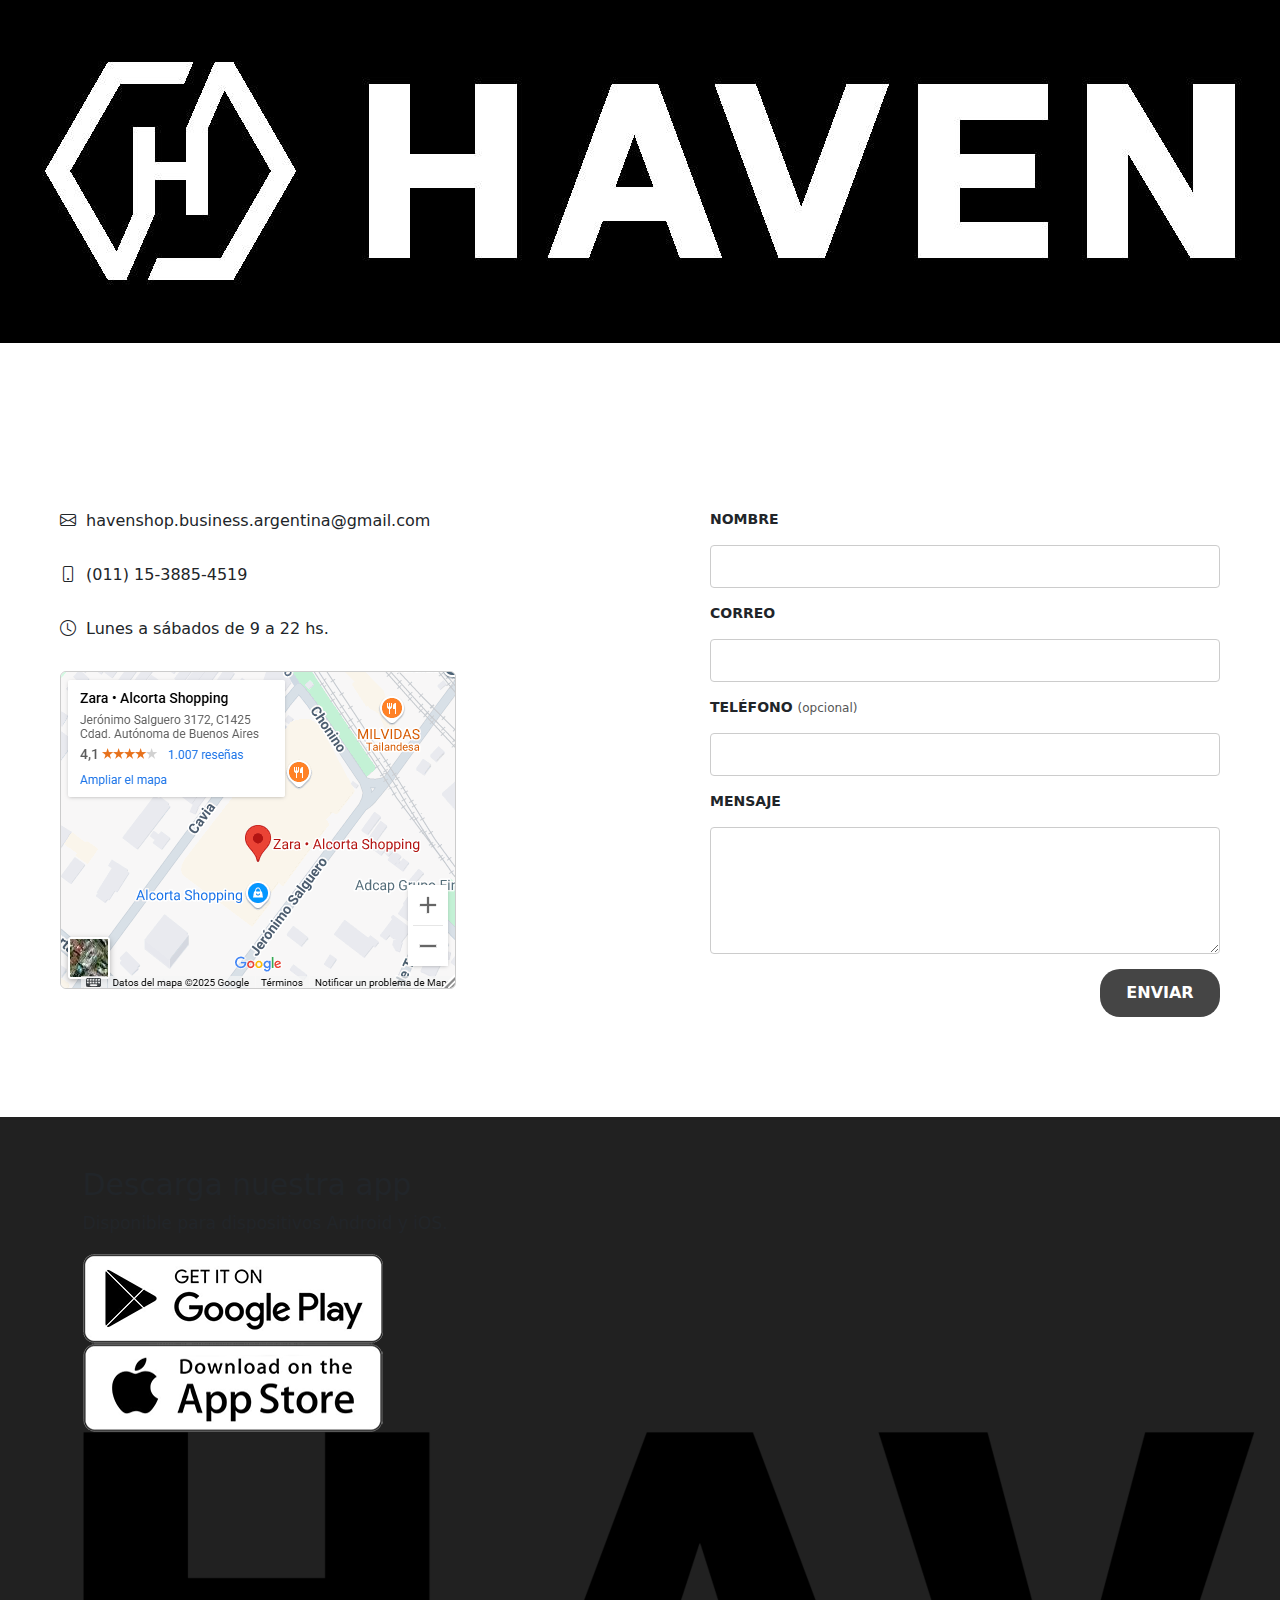
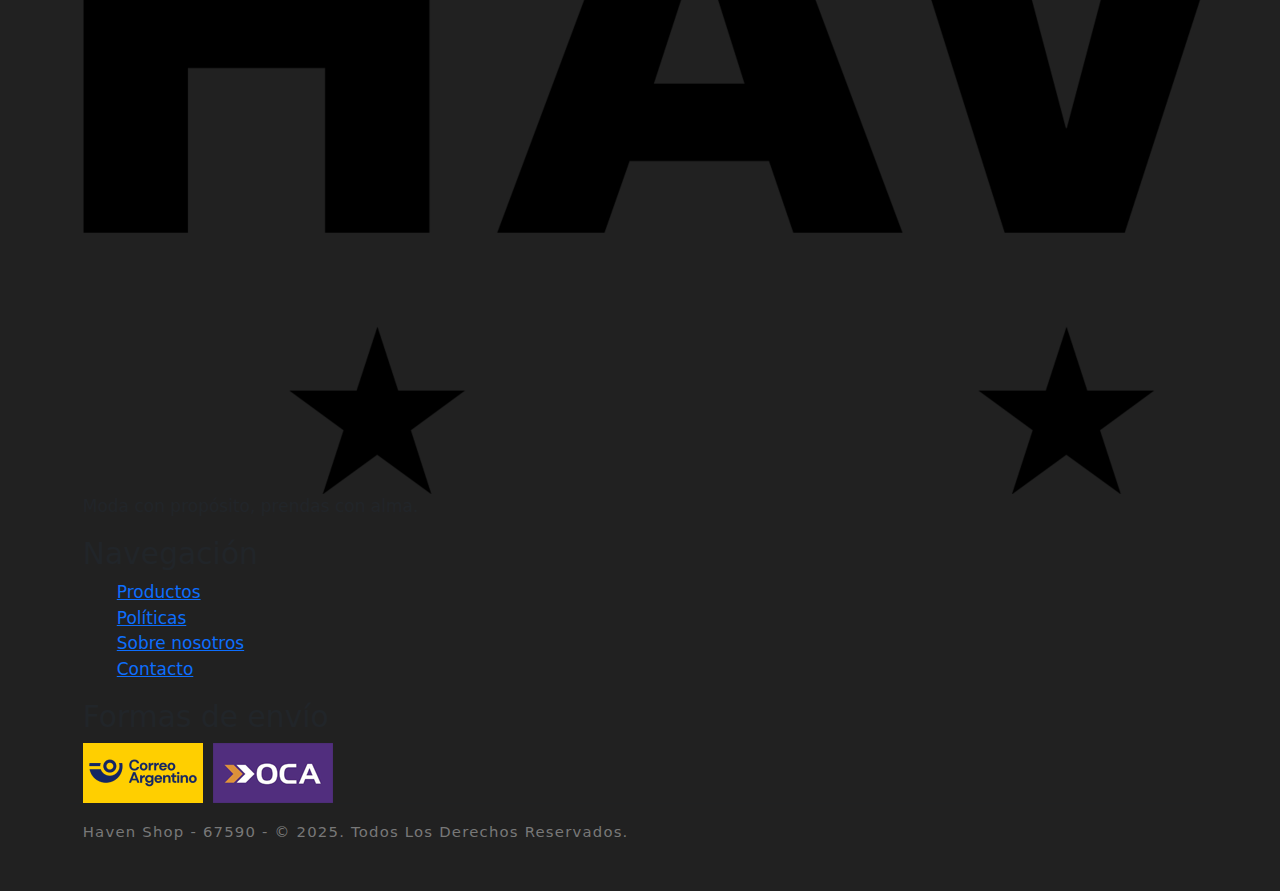
<file: pages/contacto.html>
<!DOCTYPE html>
<html lang="es">

<head>
    <meta charset="UTF-8" />
    <meta name="viewport" content="width=device-width, initial-scale=1.0" />
    <title>Contacto - Haven</title>
    <link rel="stylesheet" href="../css/style.css" />
    <link rel="preconnect" href="https://fonts.googleapis.com" />
    <link rel="icon" href="icons/favicon.png">
    <link rel="preconnect" href="https://fonts.googleapis.com">
    <link rel="preconnect" href="https://fonts.gstatic.com" crossorigin>
    <link href="https://fonts.googleapis.com/css2?family=Poppins:wght@300;400;500;600;700;800;900&display=swap"
        rel="stylesheet">
    <link href="https://cdn.jsdelivr.net/npm/bootstrap@5.3.3/dist/css/bootstrap.min.css" rel="stylesheet">
    <link href="https://cdn.jsdelivr.net/npm/bootstrap-icons@1.10.5/font/bootstrap-icons.css" rel="stylesheet">
</head>

<body>
    <header class="header">
        <div class="logo">
            <a class="logolink" href="../index.html"> <img src="../images/havenlogo1.png" alt="Haven Logo"></a>
        </div>
        <nav class="navbar navbar-expand-lg navbar-dark">
            <div class="container-fluid">
                <button class="navbar-toggler" type="button" data-bs-toggle="collapse" data-bs-target="#navbarNav"
                    aria-controls="navbarNav" aria-expanded="false" aria-label="Toggle navigation">
                    <span class="navbar-toggler-icon"></span>
                </button>
                <div class="collapse navbar-collapse" id="navbarNav">
                    <ul class="navbar-nav ms-auto">
                        <li class="nav-item">
                            <a class="nav-link fs-5" href="../pages/productos.html">PRODUCTOS</a>
                        </li>
                        <li class="nav-item">
                            <a class="nav-link fs-5" href="../pages/politica.html">POLÍTICAS</a>
                        </li>
                        <li class="nav-item">
                            <a class="nav-link fs-5" href="../pages/sobrenosotros.html">NOSOTROS</a>
                        </li>
                        <li class="nav-item">
                            <a class="nav-link fs-5" href="../pages/contacto.html">CONTACTO</a>
                        </li>
                    </ul>
                </div>
            </div>
        </nav>
    </header>

    <main class="contact-section">
        <div class="contact-container">
            <div class="contact-left">
                <div class="contact-info">
                    <i class="bi bi-envelope"></i>
                    <span>havenshop.business.argentina@gmail.com</span>
                </div>
                <div class="contact-info">
                    <i class="bi bi-phone"></i>
                    <span>(011) 15-3885-4519</span>
                </div>
                <div class="contact-info">
                    <i class="bi bi-clock"></i>
                    <span>Lunes a sábados de 9 a 22 hs.</span>
                </div>
                <div class="contact-map">
                    <img src="../images/googlemaps.png" alt="Google Maps" />
                </div>
            </div>
            <div class="contact-right">
                <form action="https://formspree.io/f/mvgayrrv" method="POST">
                    <label for="nombre">NOMBRE</label>
                    <input type="text" id="nombre" name="nombre" required />

                    <label for="correo">CORREO</label>
                    <input type="email" id="correo" name="correo" required />

                    <label for="telefono">TELÉFONO <span class="optional">(opcional)</span></label>
                    <input type="tel" id="telefono" name="telefono" />

                    <label for="mensaje">MENSAJE</label>
                    <textarea id="mensaje" name="mensaje" rows="5" required></textarea>

                    <button type="submit" class="btn-enviar">ENVIAR</button>
                </form>
            </div>
        </div>
    </main>

    <footer class="footer">
        <div class="container">
            <div class="row">

                <div class="footer-col-1">
                    <h3>Descarga nuestra app</h3>
                    <p>Disponible para dispositivos Android y iOS.</p>
                    <div class="app-logos">
                        <a href="#"><img src="../images/play-store.png" alt="Google Play"></a>
                        <a href="#"><img src="../images/app-store.png" alt="App Store"></a>
                    </div>
                </div>

                <div class="footer-col-2">
                    <img src="../images/havenlogo2.png" alt="Haven Logo">
                    <p>Moda con propósito, prendas con alma.</p>
                </div>

                <div class="footer-col-3">
                    <h3>Navegación</h3>
                    <ul>
                        <li><a href="/pages/productos.html">Productos</a></li>
                        <li><a href="/pages/politica.html">Políticas</a></li>
                        <li><a href="/pages/sobrenosotros.html">Sobre nosotros</a></li>
                        <li><a href="/pages/contacto.html">Contacto</a></li>
                    </ul>
                </div>

                <div class="footer-col-4">
                    <h3>Formas de envío</h3>
                    <div class="shipping-methods">
                        <img src="../icons/correoarg.png" alt="Correo Argentino">
                        <img src="../icons/oca.png" alt="OCA">
                    </div>

                </div>
                <hr>
                <p class="copyright">Haven Shop - 67590 - © 2025. Todos los derechos reservados.</p>
            </div>
        </div>


        <script src="https://cdn.jsdelivr.net/npm/bootstrap@5.3.3/dist/js/bootstrap.bundle.min.js"></script>
</body>

</html>
</file>
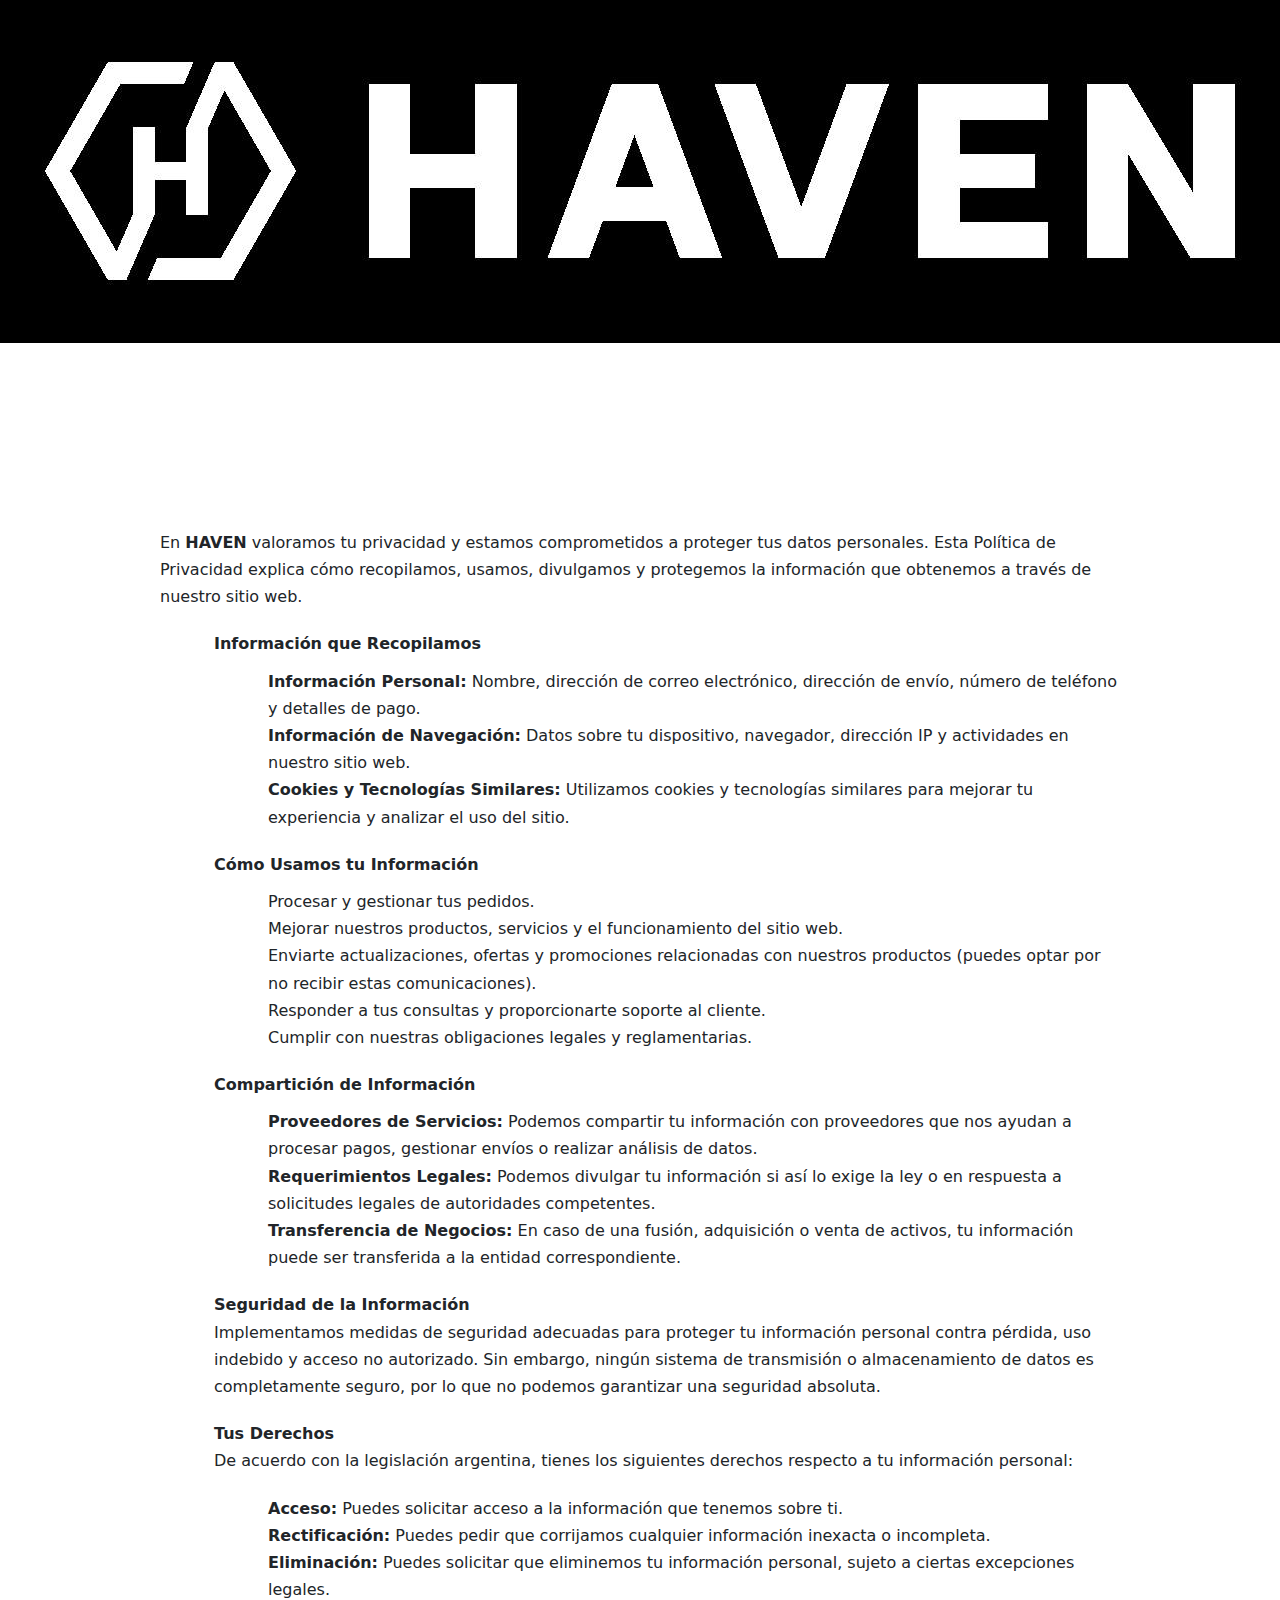
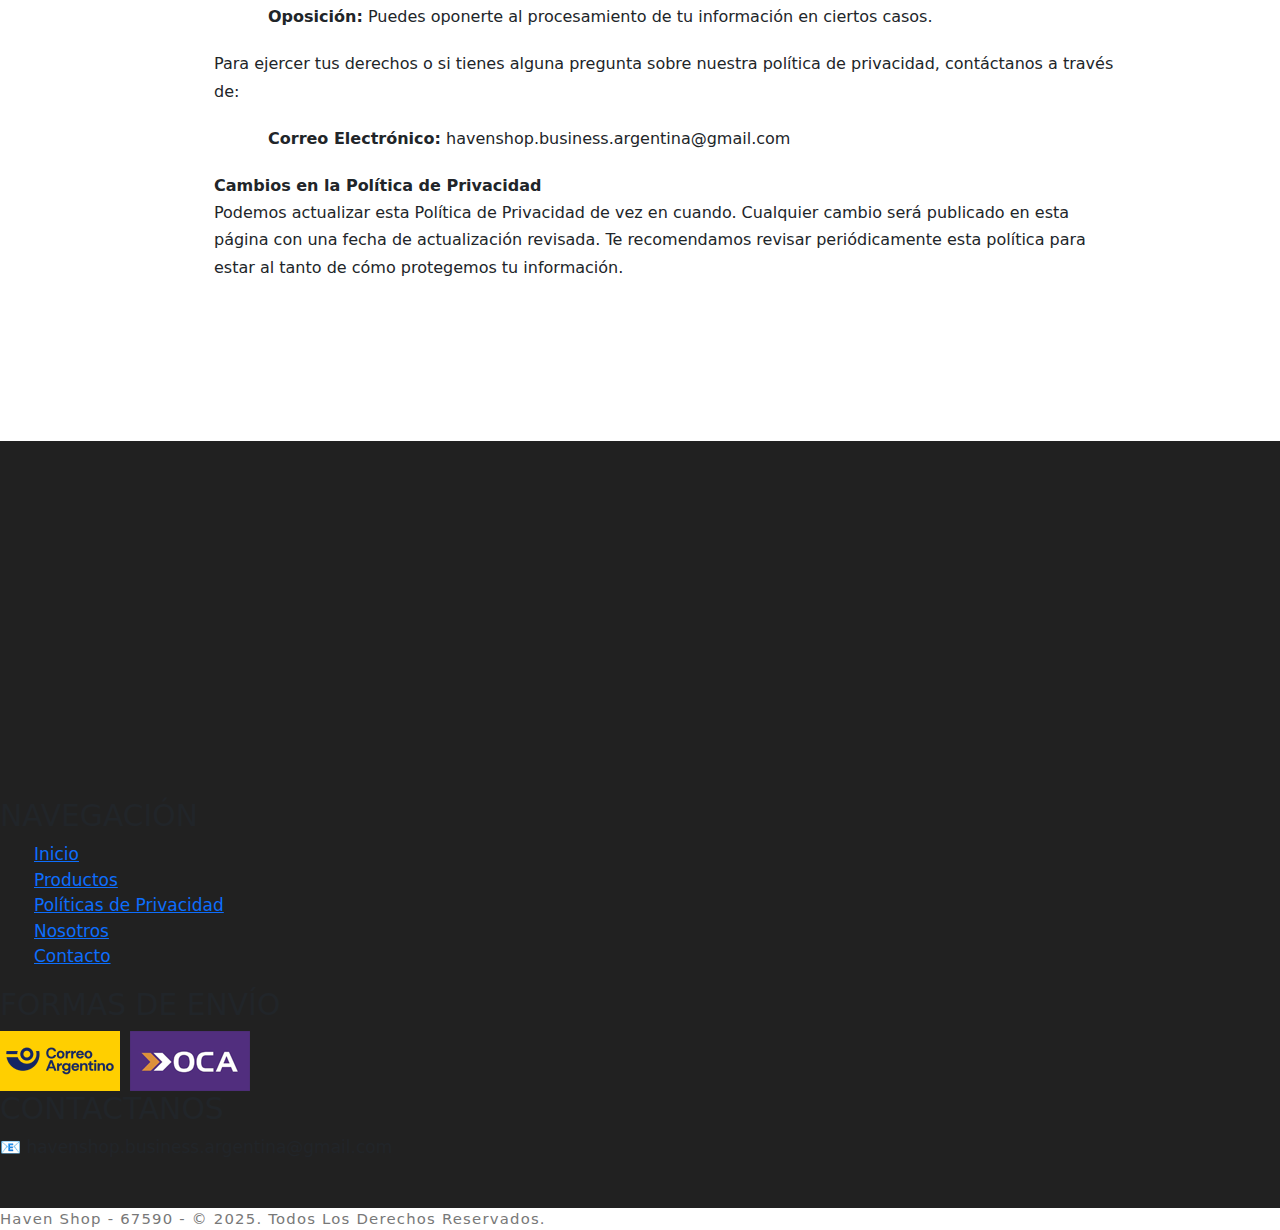
<file: pages/politica.html>
<!DOCTYPE html>
<html lang="es">

<head>
    <meta charset="UTF-8">
    <meta name="viewport" content="width=device-width, initial-scale=1.0" />
    <title>Política de Privacidad - Haven</title>
    <link rel="stylesheet" href="../css/style.css" />
    <link rel="preconnect" href="https://fonts.googleapis.com">
    <link rel="icon" href="../icons/favicon.png">
    <link href="https://fonts.googleapis.com/css2?family=Inter:wght@400;700&display=swap" rel="stylesheet">
    <link href="https://cdn.jsdelivr.net/npm/bootstrap@5.3.3/dist/css/bootstrap.min.css" rel="stylesheet">
</head>

<body>
    <header class="header">
        <div class="logo">
            <a class="logolink" href="../index.html"> <img src="../images/havenlogo1.png" alt="Haven Logo"></a>
        </div>
        <nav class="navbar navbar-expand-lg navbar-dark">
            <div class="container-fluid">
                <button class="navbar-toggler" type="button" data-bs-toggle="collapse" data-bs-target="#navbarNav"
                    aria-controls="navbarNav" aria-expanded="false" aria-label="Toggle navigation">
                    <span class="navbar-toggler-icon"></span>
                </button>
                <div class="collapse navbar-collapse" id="navbarNav">
                    <ul class="navbar-nav ms-auto">
                        <li class="nav-item">
                            <a class="nav-link fs-5" href="../pages/productos.html">PRODUCTOS</a>
                        </li>
                        <li class="nav-item">
                            <a class="nav-link fs-5" href="../pages/politica.html">POLÍTICAS</a>
                        </li>
                        <li class="nav-item">
                            <a class="nav-link fs-5" href="../pages/sobrenosotros.html">NOSOTROS</a>
                        </li>
                        <li class="nav-item">
                            <a class="nav-link fs-5" href="../pages/contacto.html">CONTACTO</a>
                        </li>
                    </ul>
                </div>
            </div>
        </nav>
    </header>

    <main class="privacy-section">
        <p>
            En <strong>HAVEN</strong> valoramos tu privacidad y estamos comprometidos a proteger tus datos personales.
            Esta Política de Privacidad explica cómo recopilamos, usamos, divulgamos y protegemos la información que
            obtenemos a través de nuestro sitio web.
        </p>

        <ol>
            <li><strong>Información que Recopilamos</strong>
                <ul>
                    <li><strong>Información Personal:</strong> Nombre, dirección de correo electrónico, dirección de
                        envío, número de teléfono y detalles de pago.</li>
                    <li><strong>Información de Navegación:</strong> Datos sobre tu dispositivo, navegador, dirección IP
                        y actividades en nuestro sitio web.</li>
                    <li><strong>Cookies y Tecnologías Similares:</strong> Utilizamos cookies y tecnologías similares
                        para mejorar tu experiencia y analizar el uso del sitio.</li>
                </ul>
            </li>

            <li><strong>Cómo Usamos tu Información</strong>
                <ul>
                    <li>Procesar y gestionar tus pedidos.</li>
                    <li>Mejorar nuestros productos, servicios y el funcionamiento del sitio web.</li>
                    <li>Enviarte actualizaciones, ofertas y promociones relacionadas con nuestros productos (puedes
                        optar por no recibir estas comunicaciones).</li>
                    <li>Responder a tus consultas y proporcionarte soporte al cliente.</li>
                    <li>Cumplir con nuestras obligaciones legales y reglamentarias.</li>
                </ul>
            </li>

            <li><strong>Compartición de Información</strong>
                <ul>
                    <li><strong>Proveedores de Servicios:</strong> Podemos compartir tu información con proveedores que
                        nos ayudan a procesar pagos, gestionar envíos o realizar análisis de datos.</li>
                    <li><strong>Requerimientos Legales:</strong> Podemos divulgar tu información si así lo exige la ley
                        o en respuesta a solicitudes legales de autoridades competentes.</li>
                    <li><strong>Transferencia de Negocios:</strong> En caso de una fusión, adquisición o venta de
                        activos, tu información puede ser transferida a la entidad correspondiente.</li>
                </ul>
            </li>

            <li><strong>Seguridad de la Información</strong>
                <p>Implementamos medidas de seguridad adecuadas para proteger tu información personal contra pérdida,
                    uso indebido y acceso no autorizado. Sin embargo, ningún sistema de transmisión o almacenamiento de
                    datos es completamente seguro, por lo que no podemos garantizar una seguridad absoluta.</p>
            </li>

            <li><strong>Tus Derechos</strong>
                <p>De acuerdo con la legislación argentina, tienes los siguientes derechos respecto a tu información
                    personal:</p>
                <ul>
                    <li><strong>Acceso:</strong> Puedes solicitar acceso a la información que tenemos sobre ti.</li>
                    <li><strong>Rectificación:</strong> Puedes pedir que corrijamos cualquier información inexacta o
                        incompleta.</li>
                    <li><strong>Eliminación:</strong> Puedes solicitar que eliminemos tu información personal, sujeto a
                        ciertas excepciones legales.</li>
                    <li><strong>Oposición:</strong> Puedes oponerte al procesamiento de tu información en ciertos casos.
                    </li>
                </ul>
                <p>Para ejercer tus derechos o si tienes alguna pregunta sobre nuestra política de privacidad,
                    contáctanos a través de:</p>
                <ul>
                    <li><strong>Correo Electrónico:</strong> havenshop.business.argentina@gmail.com</li>
                </ul>
            </li>

            <li><strong>Cambios en la Política de Privacidad</strong>
                <p>Podemos actualizar esta Política de Privacidad de vez en cuando. Cualquier cambio será publicado en
                    esta página con una fecha de actualización revisada. Te recomendamos revisar periódicamente esta
                    política para estar al tanto de cómo protegemos tu información.</p>
            </li>
        </ol>
    </main>

    <footer class="footer">
        <div class="map-container">
            <iframe
                src="https://www.google.com/maps/embed?pb=!1m18!1m12!1m3!1d3282.5469563558225!2d-58.40609402426854!3d-34.57459515683162!2m3!1f0!2f0!3f0!3m2!1i1024!2i768!4f13.1!3m3!1m2!1s0x95bcb5888cbeb4d3%3A0x39b6c63a8b67648f!2sZara%20-%20Alcorta%20Shopping!5e0!3m2!1ses!2sar!4v1682383782022!5m2!1ses!2sar"
                width="100%" height="300" style="border:0;" allowfullscreen="" loading="lazy"
                referrerpolicy="no-referrer-when-downgrade">
            </iframe>
        </div>
        <div class="footer-section">
            <h3>NAVEGACIÓN</h3>
            <ul>
                <li><a href="../index.html">Inicio</a></li>
                <li><a href="/pages/productos.html">Productos</a></li>
                <li><a href="/pages/politica.html">Políticas de Privacidad</a></li>
                <li><a href="/pages/sobrenosotros.html">Nosotros</a></li>
                <li><a href="/pages/contacto.html">Contacto</a></li>
            </ul>
        </div>
        <div class="footer-section">
            <h3>FORMAS DE ENVÍO</h3>
            <div class="shipping-methods">
                <img src="../icons/correoarg.png" alt="Correo Argentino">
                <img src="../icons/oca.png" alt="OCA">
            </div>
        </div>

        <div class="footer-section">
            <h3>CONTACTANOS</h3>
            <p>📧 havenshop.business.argentina@gmail.com</p>
        </div>
        </div>
    </footer>

    <div class="copyright">
        Haven Shop - 67590 - © 2025. Todos los derechos reservados.
    </div>
    <script src="https://cdn.jsdelivr.net/npm/bootstrap@5.3.3/dist/js/bootstrap.bundle.min.js"></script>

</body>

</html>
</file>
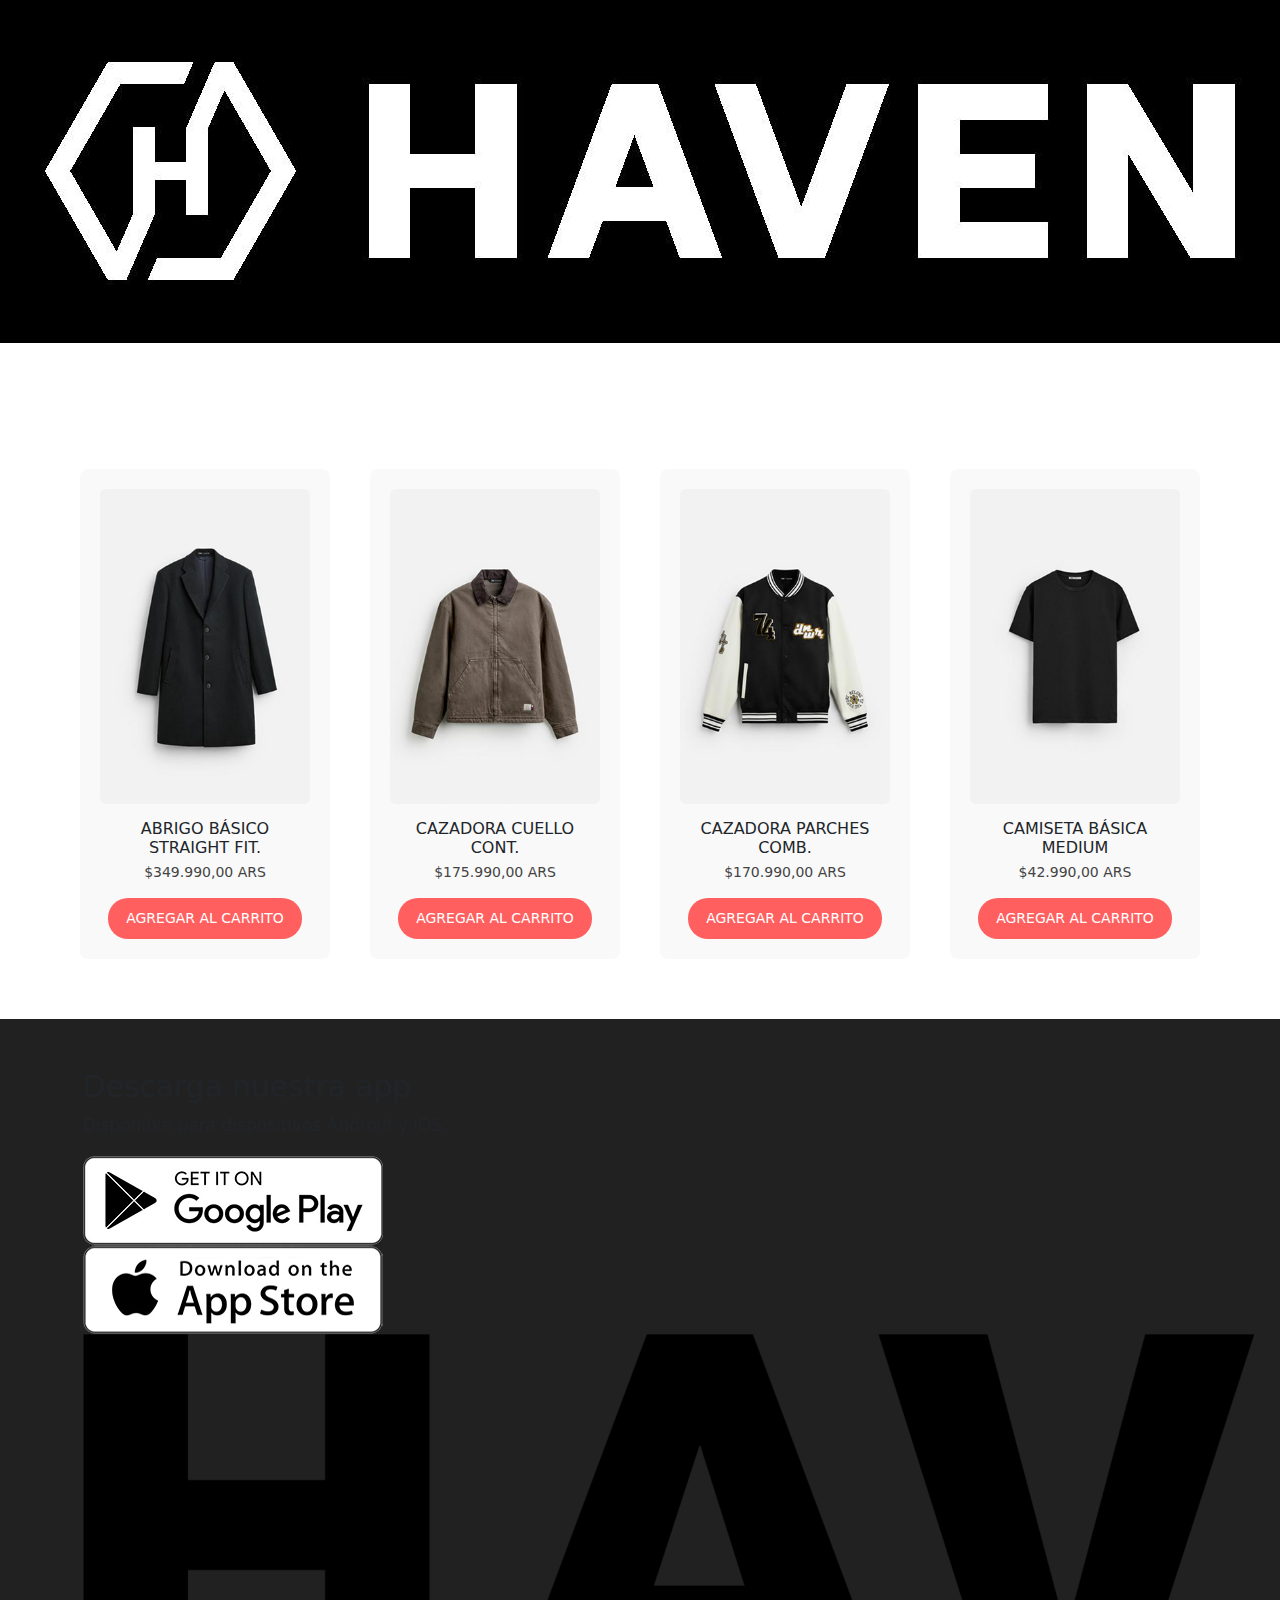
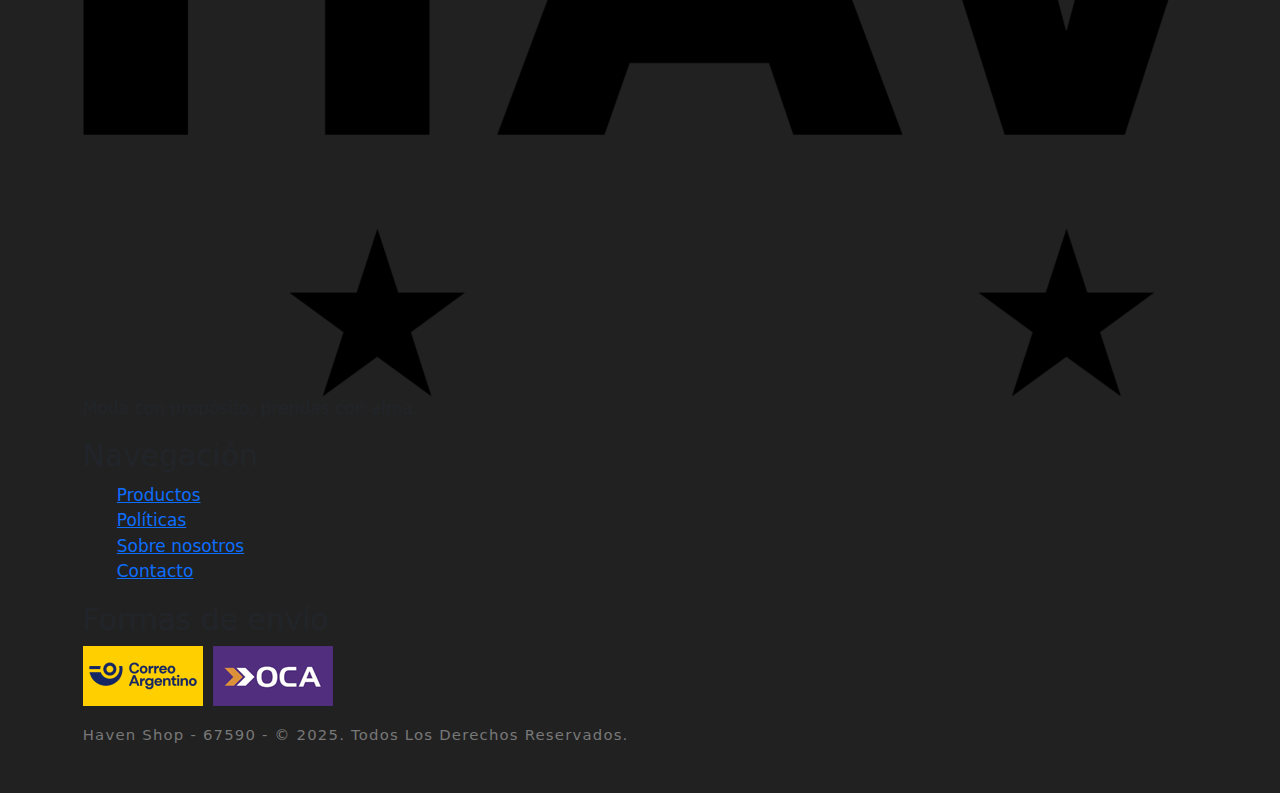
<file: pages/productos.html>
<!DOCTYPE html>
<html lang="es">

<head>
    <meta charset="UTF-8" />
    <meta name="viewport" content="width=device-width, initial-scale=1.0" />
    <title>Productos - Haven Shop</title>
    <link rel="stylesheet" href="../css/style.css" />
    <link rel="preconnect" href="https://fonts.googleapis.com">
    <link rel="icon" href="../icons/favicon.png">
    <link href="https://fonts.googleapis.com/css2?family=Inter:wght@400;700&display=swap" rel="stylesheet">
    <link href="https://cdn.jsdelivr.net/npm/bootstrap@5.3.3/dist/css/bootstrap.min.css" rel="stylesheet">
</head>

<body>
    <header class="header">
        <div class="logo">
            <a class="logolink" href="../index.html"> <img src="../images/havenlogo1.png" alt="Haven Logo"></a>
        </div>
        <nav class="navbar navbar-expand-lg navbar-dark">
            <div class="container-fluid">
                <button class="navbar-toggler" type="button" data-bs-toggle="collapse" data-bs-target="#navbarNav"
                    aria-controls="navbarNav" aria-expanded="false" aria-label="Toggle navigation">
                    <span class="navbar-toggler-icon"></span>
                </button>
                <div class="collapse navbar-collapse" id="navbarNav">
                    <ul class="navbar-nav ms-auto">
                        <li class="nav-item">
                            <a class="nav-link fs-5" href="../pages/productos.html">PRODUCTOS</a>
                        </li>
                        <li class="nav-item">
                            <a class="nav-link fs-5" href="../pages/politica.html">POLÍTICAS</a>
                        </li>
                        <li class="nav-item">
                            <a class="nav-link fs-5" href="../pages/sobrenosotros.html">NOSOTROS</a>
                        </li>
                        <li class="nav-item">
                            <a class="nav-link fs-5" href="../pages/contacto.html">CONTACTO</a>
                        </li>
                    </ul>
                </div>
            </div>
        </nav>
    </header>

    <main>
        <section class="product-gallery">
            <div class="product-card">
                <img src="../images/item1.png" alt="Abrigo Básico">
                <h3>ABRIGO BÁSICO STRAIGHT FIT.</h3>
                <p>$349.990,00 ARS</p>
                <button>AGREGAR AL CARRITO</button>
            </div>
            <div class="product-card">
                <img src="../images/item2.png" alt="Cazadora Cuello Cont.">
                <h3>CAZADORA CUELLO CONT.</h3>
                <p>$175.990,00 ARS</p>
                <button>AGREGAR AL CARRITO</button>
            </div>
            <div class="product-card">
                <img src="../images/item3.png" alt="Cazadora Parches Comb.">
                <h3>CAZADORA PARCHES COMB.</h3>
                <p>$170.990,00 ARS</p>
                <button>AGREGAR AL CARRITO</button>
            </div>
            <div class="product-card">
                <img src="../images/item4.png" alt="Camiseta Básica Medium">
                <h3>CAMISETA BÁSICA MEDIUM</h3>
                <p>$42.990,00 ARS</p>
                <button>AGREGAR AL CARRITO</button>
            </div>
        </section>
    </main>

    <footer class="footer">
        <div class="container">
            <div class="row">

                <div class="footer-col-1">
                    <h3>Descarga nuestra app</h3>
                    <p>Disponible para dispositivos Android y iOS.</p>
                    <div class="app-logos">
                        <a href="#"><img src="../images/play-store.png" alt="Google Play"></a>
                        <a href="#"><img src="../images/app-store.png" alt="App Store"></a>
                    </div>
                </div>

                <div class="footer-col-2">
                    <img src="../images/havenlogo2.png" alt="Haven Logo">
                    <p>Moda con propósito, prendas con alma.</p>
                </div>

                <div class="footer-col-3">
                    <h3>Navegación</h3>
                    <ul>
                        <li><a href="/pages/productos.html">Productos</a></li>
                        <li><a href="/pages/politica.html">Políticas</a></li>
                        <li><a href="/pages/sobrenosotros.html">Sobre nosotros</a></li>
                        <li><a href="/pages/contacto.html">Contacto</a></li>
                    </ul>
                </div>

                <div class="footer-col-4">
                    <h3>Formas de envío</h3>
                    <div class="shipping-methods">
                        <img src="../icons/correoarg.png" alt="Correo Argentino">
                        <img src="../icons/oca.png" alt="OCA">
                    </div>

                </div>
                <hr>
                <p class="copyright">Haven Shop - 67590 - © 2025. Todos los derechos reservados.</p>
            </div>
        </div>


        <script src="https://cdn.jsdelivr.net/npm/bootstrap@5.3.3/dist/js/bootstrap.bundle.min.js"></script>
</body>

</html>
</file>
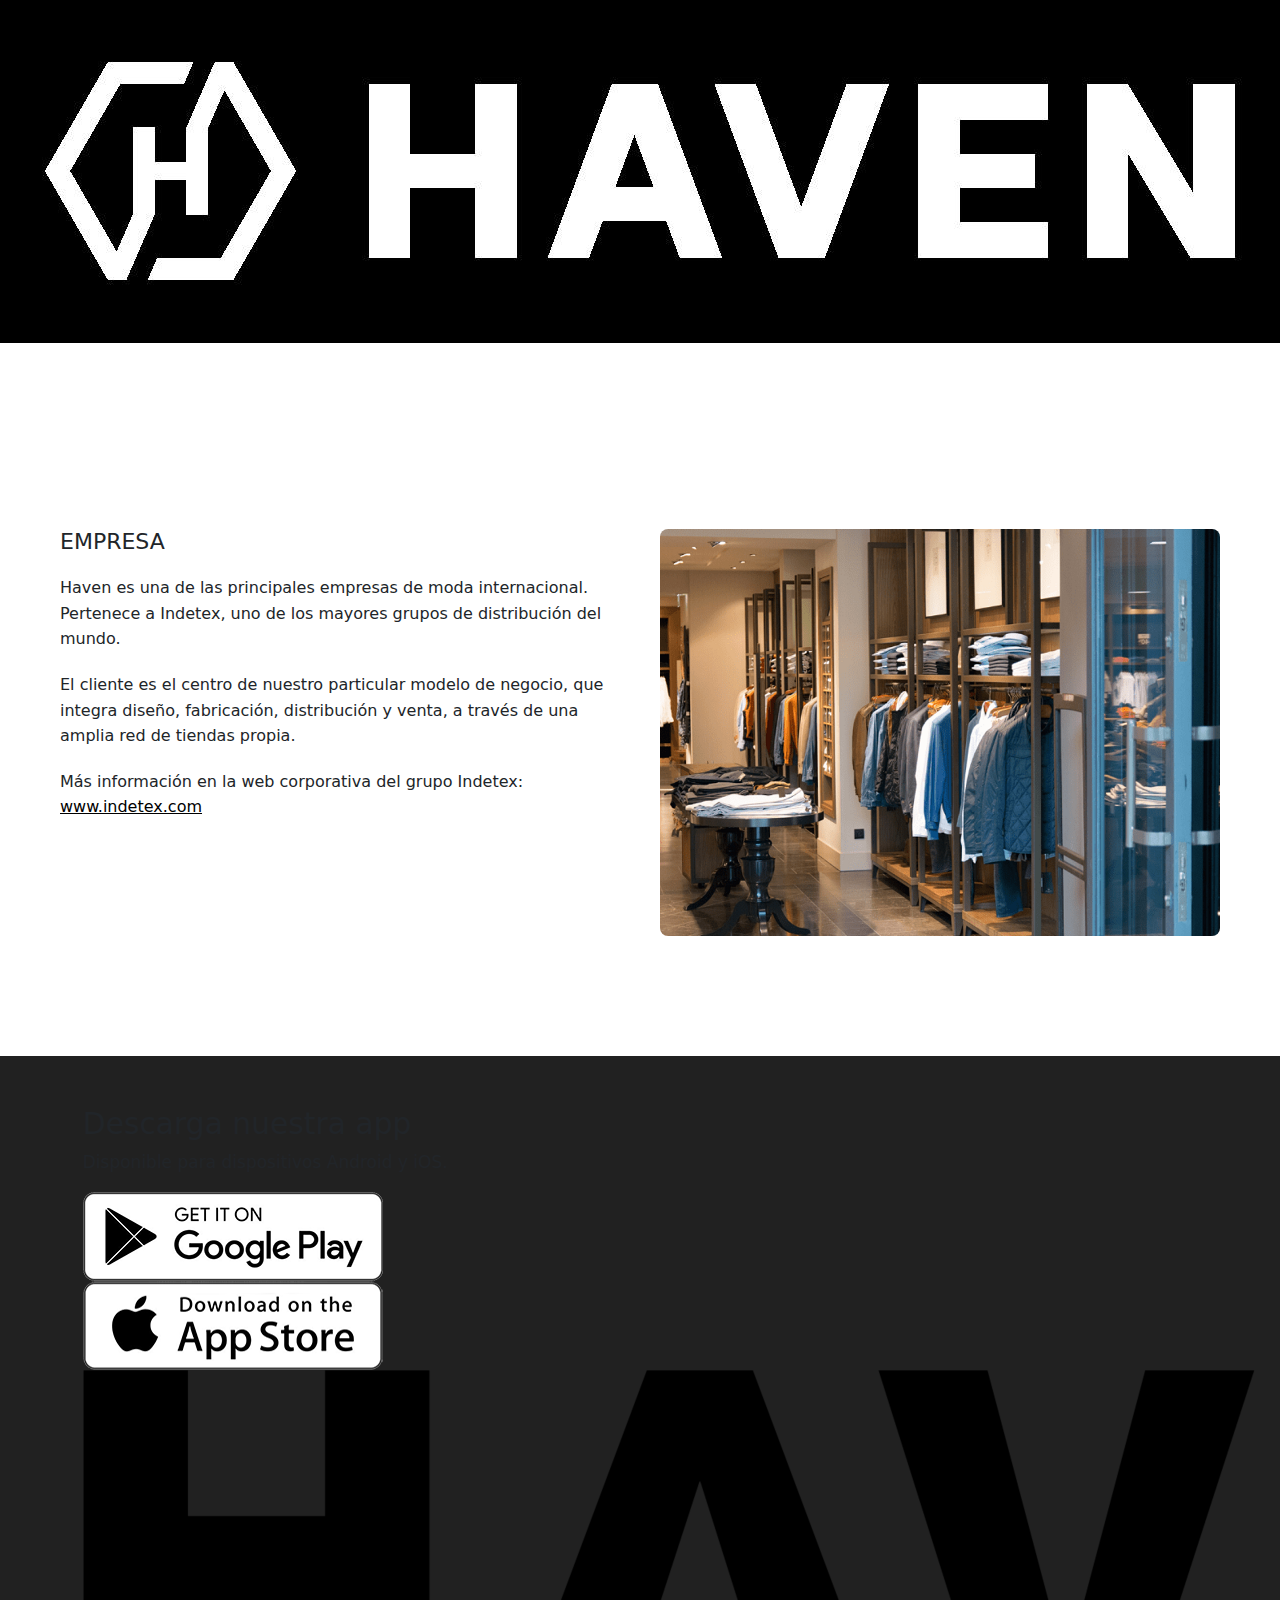
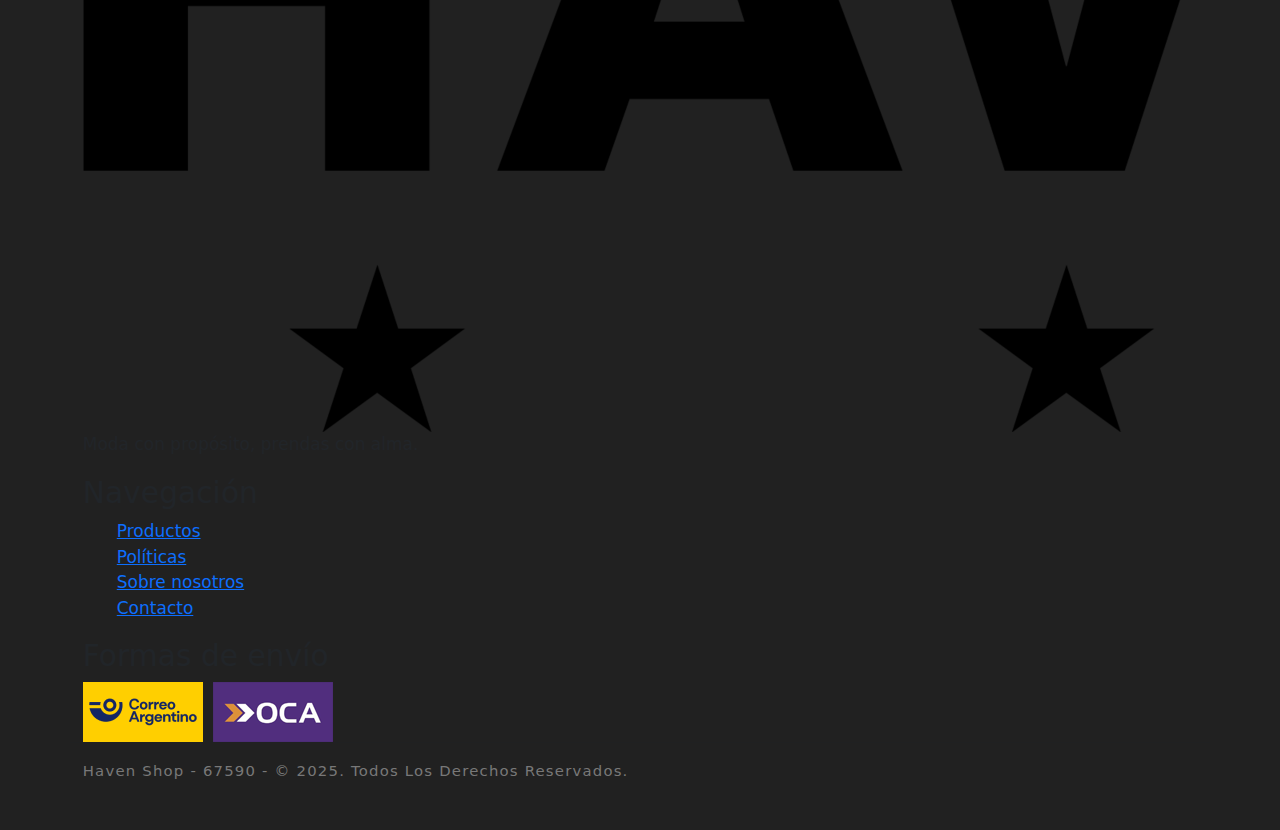
<file: pages/sobrenosotros.html>
<!DOCTYPE html>
<html lang="es">

<head>
    <meta charset="UTF-8">
    <meta name="viewport" content="width=device-width, initial-scale=1.0" />
    <title>Sobre Nosotros - Haven</title>
    <link rel="stylesheet" href="../css/style.css" />
    <link rel="preconnect" href="https://fonts.googleapis.com">
    <link rel="icon" href="../icons/favicon.png">
    <link href="https://fonts.googleapis.com/css2?family=Inter:wght@400;700&display=swap" rel="stylesheet">
    <link href="https://cdn.jsdelivr.net/npm/bootstrap@5.3.3/dist/css/bootstrap.min.css" rel="stylesheet">
</head>

<body>
    <header class="header">
        <div class="logo">
            <a class="logolink" href="../index.html"> <img src="../images/havenlogo1.png" alt="Haven Logo"></a>
        </div>
        <nav class="navbar navbar-expand-lg navbar-dark">
            <div class="container-fluid">
                <button class="navbar-toggler" type="button" data-bs-toggle="collapse" data-bs-target="#navbarNav"
                    aria-controls="navbarNav" aria-expanded="false" aria-label="Toggle navigation">
                    <span class="navbar-toggler-icon"></span>
                </button>
                <div class="collapse navbar-collapse" id="navbarNav">
                    <ul class="navbar-nav ms-auto">
                        <li class="nav-item">
                            <a class="nav-link fs-5" href="../pages/productos.html">PRODUCTOS</a>
                        </li>
                        <li class="nav-item">
                            <a class="nav-link fs-5" href="../pages/politica.html">POLÍTICAS</a>
                        </li>
                        <li class="nav-item">
                            <a class="nav-link fs-5" href="../pages/sobrenosotros.html">NOSOTROS</a>
                        </li>
                        <li class="nav-item">
                            <a class="nav-link fs-5" href="../pages/contacto.html">CONTACTO</a>
                        </li>
                    </ul>
                </div>
            </div>
        </nav>
    </header>

    <main class="about-section">
        <div class="about-text">
            <h2>EMPRESA</h2>
            <p>
                Haven es una de las principales empresas de moda internacional. Pertenece a Indetex, uno de los mayores
                grupos de distribución del mundo.
            </p>
            <p>
                El cliente es el centro de nuestro particular modelo de negocio, que integra diseño, fabricación,
                distribución y venta, a través de una amplia red de tiendas propia.
            </p>
            <p>
                Más información en la web corporativa del grupo Indetex: <a href="#"
                    target="_blank">www.indetex.com</a>
            </p>
        </div>
        <div class="about-image">
            <img src="../images/tienda.png" alt="Interior de tienda">
        </div>
    </main>

    <footer class="footer">
        <div class="container">
            <div class="row">

                <div class="footer-col-1">
                    <h3>Descarga nuestra app</h3>
                    <p>Disponible para dispositivos Android y iOS.</p>
                    <div class="app-logos">
                        <a href="#"><img src="../images/play-store.png" alt="Google Play"></a>
                        <a href="#"><img src="../images/app-store.png" alt="App Store"></a>
                    </div>
                </div>

                <div class="footer-col-2">
                    <img src="../images/havenlogo2.png" alt="Haven Logo">
                    <p>Moda con propósito, prendas con alma.</p>
                </div>

                <div class="footer-col-3">
                    <h3>Navegación</h3>
                    <ul>
                        <li><a href="/pages/productos.html">Productos</a></li>
                        <li><a href="/pages/politica.html">Políticas</a></li>
                        <li><a href="/pages/sobrenosotros.html">Sobre nosotros</a></li>
                        <li><a href="/pages/contacto.html">Contacto</a></li>
                    </ul>
                </div>

                <div class="footer-col-4">
                    <h3>Formas de envío</h3>
                    <div class="shipping-methods">
                        <img src="../icons/correoarg.png" alt="Correo Argentino">
                        <img src="../icons/oca.png" alt="OCA">
                    </div>

                </div>
                <hr>
                <p class="copyright">Haven Shop - 67590 - © 2025. Todos los derechos reservados.</p>
            </div>
        </div>


        <script src="https://cdn.jsdelivr.net/npm/bootstrap@5.3.3/dist/js/bootstrap.bundle.min.js"></script>
</body>

</html>
</file>
<file: css/style.css>
/*Propiedades personalizadas*/


:root {

    /*Colores*/

    --spanish-gray: hsl(0, 0%, 60%);
    --sonic-silver: hsl(0, 0%, 47%);
    --eerie-black: hsl(0, 0%, 13%);
    --salmon-pink: hsl(353, 100%, 78%);
    --sandy-brown: hsl(29, 90%, 65%);
    --bittersweet: hsl(0, 100%, 70%);
    --ocean-green: hsl(152, 51%, 52%);
    --davys-gray: hsl(0, 0%, 33%);
    --cultured: hsl(0, 0%, 93%);
    --white: hsl(0, 100%, 100%);
    --onyx: hsl(0, 0%, 27%);

    /*Tipografía*/

    --fs-1: 1.563rem;
    --fs-2: 1.375rem;
    --fs-3: 1.25rem;
    --fs-4: 1.125rem;
    --fs-5: 1rem;
    --fs-6: 0.938rem;
    --fs-7: 0.875rem;
    --fs-8: 0.813rem;
    --fs-9: 0.75rem;
    --fs-10: 0.688rem;
    --fs-11: 0.625rem;

    --weight-300: 300;
    --weight-400: 400;
    --weight-500: 500;
    --weight-600: 600;
    --weight-700: 700;

    /*border-radius*/

    --border-radius-md: 10px;
    --border-radius-sm: 5px;

    /*Transiciones*/

    --transition-timing: 0.2s ease;

}

/*Reset*/

*,
*::before,
*::after {
    margin: 0;
    padding: 0;
    -webkit-box-sizing: border-box;
    box-sizing: border-box;
}

a {
    text-decoration: none;
}

li {
    list-style: none;
}

button {
    background: none;
    font: inherit;
    border: none;
    cursor: pointer;
}

img,
ion-icon,
button,
a {
    display: block;
}

span {
    display: inline-block;
}

html {
    font-family: "Poppins", sans-serif;
    -ms-scroll-chaining: none;
    overscroll-behavior: contain;
}

input {
    display: block;
    width: 100%;
    font: inherit;
}

input::-webkit-input-placeholder {
    font: inherit;
}

input::-moz-placeholder {
    font: inherit;
}

input:-ms-input-placeholder {
    font: inherit;
}

input::-ms-input-placeholder {
    font: inherit;
}

input::placeholder {
    font: inherit;
}

body {
    background: var(--white);
}

/*Estilo del scrollbar*/

body::-webkit-scrollbar {
    width: 15px;
}

body::-webkit-scrollbar-track {
    background: var(--white);
    border-left: 1px solid var(--cultured);
}

body::-webkit-scrollbar-thumb {
    background: hsl(0, 0%, 80%);
    border: 3px solid var(--white);
    -webkit-border-radius: 10px;
    border-radius: 10px;
}

body::-webkit-scrollbar-thumb:hover {
    background: hsl(0, 0%, 70%);
}

/*Estilos reutilizables*/

.container {
    padding: 0 15px;
}

.has-scrollbar {
    padding-bottom: 5px;
}

.has-scrollbar::-webkit-scrollbar {
    width: 12px;
    /*Scroll vertical*/
    height: 12px;
    /*Scroll horizontal*/
}

.has-scrollbar::-webkit-scrollbar-thumb {
    background: transparent;
    border: 3px solid var(--white);
    -webkit-border-radius: 20px;
    border-radius: 20px;
}

.has-scrollbar:hover::-webkit-scrollbar-thumb {
    background: hsl(0, 0%, 90%);
}

.has-scrollbar::-webkit-scrollbar-thumb:hover {
    background: hsl(0, 0%, 80%);
}

.title {
    color: var(--eerie-black);
    font-size: var(--fs-5);
    font-weight: var(--weight-600);
    letter-spacing: 0.4px;
    text-transform: capitalize;
    padding-bottom: 10px;
    border-bottom: 1px solid var(--cultured);
    margin-bottom: 30px;
}


/*Overlay*/

.overlay {
    position: fixed;
    top: 0;
    left: 0;
    width: 100%;
    height: 100vh;
    background: hsla(0, 0%, 0%, 0.5);
    opacity: 0;
    pointer-events: none;
    z-index: 15;
    -webkit-transition: 0.5s ease;
    -o-transition: 0.5s ease;
    transition: 0.5s ease;
}

.overlay.active {
    opacity: 1;
    pointer-events: all;
}


/*Header*/

.header-top {
    background: var(--onyx);
}

.header-top,
.header-user-actions,
.desktop-navigation-menu {
    display: none;
}

.header-main {
    padding: 20px 0;
    border-bottom: 1px solid var(--cultured);
}

.header-logo {
    margin-bottom: 20px;
}

.header-logo img {
    margin: auto;
}

.header-search-container {
    position: relative;
}

.header-search-container .search-field {
    font-size: var(--fs-7);
    color: var(--onyx);
    padding: 10px 15px;
    padding-right: 50px;
    border: 1px solid var(--onyx);
    -webkit-border-radius: var(--border-radius-md);
    border-radius: var(--border-radius-md);
}

.search-field::-webkit-search-cancel-button {
    display: none;
}

.search-btn {
    background: var(--white);
    position: absolute;
    top: 50%;
    right: 2px;
    -webkit-transform: translateY(-50%);
    -ms-transform: translateY(-50%);
    transform: translateY(-50%);
    color: var(--onyx);
    font-size: 18px;
    padding: 8px 15px;
    -webkit-border-radius: var(--border-radius-md);
    border-radius: var(--border-radius-md);
    -webkit-transition: color var(--transition-timing);
    -o-transition: color var(--transition-timing);
    transition: color var(--transition-timing);
}

.search-btn:hover {
    color: var(--salmon-pink);
}

.mobile-bottom-navigation {
    background: var(--white);
    position: fixed;
    bottom: 0;
    left: 50%;
    -webkit-transform: translateX(-50%);
    -ms-transform: translateX(-50%);
    transform: translateX(-50%);
    width: 100%;
    max-width: 500px;
    margin: auto;
    display: -webkit-box;
    display: -webkit-flex;
    display: -ms-flexbox;
    display: flex;
    -webkit-justify-content: space-around;
    -ms-flex-pack: distribute;
    justify-content: space-around;
    -webkit-box-align: center;
    -webkit-align-items: center;
    -ms-flex-align: center;
    align-items: center;
    padding: 5px 0;
    -webkit-box-shadow: 0 0 10px hsla(0, 0%, 0%, 0.25);
    box-shadow: 0 0 10px hsla(0, 0%, 0%, 0.25);
    z-index: 5;
}

.mobile-bottom-navigation .action-btn {
    position: relative;
    font-size: 26px;
    color: var(--eerie-black);
    padding: 10px;
}

.mobile-bottom-navigation .count {
    background: var(--bittersweet);
    color: var(--white);
    position: absolute;
    top: 0;
    right: 0;
    font-size: 12px;
    font-weight: var(--weight-500);
    line-height: 1;
    padding: 2px 4px;
    -webkit-border-radius: 20px;
    border-radius: 20px;
}

.mobile-navigation-menu {
    background: var(--white);
    position: fixed;
    top: 0;
    left: -100%;
    width: 100%;
    max-width: 320px;
    height: 100vh;
    padding: 20px;
    -webkit-box-shadow: 0 0 10px hsla(0, 0%, 0%, 0.1);
    box-shadow: 0 0 10px hsla(0, 0%, 0%, 0.1);
    overflow-y: scroll;
    -ms-scroll-chaining: none;
    overscroll-behavior: contain;
    visibility: hidden;
    -webkit-transition: 0.5s ease;
    -o-transition: 0.5s ease;
    transition: 0.5s ease;
    z-index: 20;
}

.mobile-navigation-menu.active {
    left: 0;
    visibility: visible;
}

.menu-top {
    padding-bottom: 15px;
    margin-bottom: 10px;
    display: -webkit-box;
    display: -webkit-flex;
    display: -ms-flexbox;
    display: flex;
    -webkit-box-pack: justify;
    -webkit-justify-content: space-between;
    -ms-flex-pack: justify;
    justify-content: space-between;
    -webkit-box-align: center;
    -webkit-align-items: center;
    -ms-flex-align: center;
    align-items: center;
    border-bottom: 2px solid var(--cultured);
}

.menu-top .menu-title {
    color: var(--salmon-pink);
    font-size: var(--fs-4);
    font-weight: var(--weight-600);
}

.menu-close-btn {
    color: var(--eerie-black);
    font-size: 22px;
}

.menu-close-btn ion-icon {
    --ionicon-stroke-width: 50px;
}

.mobile-menu-category-list {
    margin-bottom: 30px;
}

.menu-category .accordion-menu {
    width: 100%;
    display: -webkit-box;
    display: -webkit-flex;
    display: -ms-flexbox;
    display: flex;
    -webkit-box-pack: justify;
    -webkit-justify-content: space-between;
    -ms-flex-pack: justify;
    justify-content: space-between;
    -webkit-box-align: center;
    -webkit-align-items: center;
    -ms-flex-align: center;
    align-items: center;
}

.mobile-menu-category-list .menu-category {
    border-bottom: 1px solid var(--cultured);
}

.mobile-menu-category-list .menu-title {
    color: var(--onyx);
    font-size: var(--fs-6);
    font-weight: var(--weight-500);
    padding: 12px 0;
}

.accordion-menu>div {
    font-size: 14px;
}

.accordion-menu ion-icon {
    color: var(--onyx);
    --ionicon-stroke-width: 90px;
}

.accordion-menu.active .add-icon,
.accordion-menu .remove-icon {
    display: none;
}

.accordion-menu .add-icon,
.accordion-menu.active .remove-icon {
    display: block;
}

.menu-category .submenu-category-list {
    margin-left: 10px;
}

.submenu-title {
    padding: 6px 0;
    font-size: var(--fs-6);
    color: var(--sonic-silver);
    font-weight: var(--weight-300);
}

.submenu-title:hover {
    color: var(--davys-gray);
}

.submenu-category-list {
    max-height: 0;
    overflow: hidden;
    visibility: hidden;
    -webkit-transition: 0.5s ease-in-out;
    -o-transition: 0.5s ease-in-out;
    transition: 0.5s ease-in-out;
}

.submenu-category-list.active {
    max-height: 300px;
    visibility: visible;
}

.menu-bottom .menu-category-list {
    margin-bottom: 20px;
}

.menu-bottom .menu-category {
    border-bottom: none;
}

.menu-bottom .menu-title {
    font-size: var(--fs-6);
    font-weight: var(--weight-500);
    color: var(--eerie-black);
    padding: 12px 0;
}

.accordion-menu.active .caret-back {
    -webkit-transform: rotate(-0.25turn);
    -ms-transform: rotate(-0.25turn);
    transform: rotate(-0.25turn);
}

.menu-bottom .submenu-category-list {
    border: 1px solid var(--cultured);
    -webkit-border-radius: var(--border-radius-md);
    border-radius: var(--border-radius-md);
    padding: 0 15px;
    margin-left: 0;
    -webkit-box-shadow: 0 0 10px hsla(0, 0%, 0%, 0.05);
    box-shadow: 0 0 10px hsla(0, 0%, 0%, 0.05);
}

.menu-bottom .submenu-category:not(:last-child) {
    border-bottom: 1px solid var(--cultured);
}

.menu-social-container {
    display: -webkit-box;
    display: -webkit-flex;
    display: -ms-flexbox;
    display: flex;
    -webkit-box-pack: center;
    -webkit-justify-content: center;
    -ms-flex-pack: center;
    justify-content: center;
    -webkit-box-align: center;
    -webkit-align-items: center;
    -ms-flex-align: center;
    align-items: center;
    gap: 10px;
}

.menu-social-container .social-link {
    background: var(--cultured);
    color: var(--eerie-black);
    font-size: 20px;
    padding: 10px;
    -webkit-border-radius: var(--border-radius-md);
    border-radius: var(--border-radius-md);
}


/*Banner*/

.banner {
    margin: 30px 0;
}

.slider-container {
    display: -webkit-box;
    display: -webkit-flex;
    display: -ms-flexbox;
    display: flex;
    -webkit-box-align: center;
    -webkit-align-items: center;
    -ms-flex-align: center;
    align-items: center;
    gap: 10px;
    -webkit-border-radius: var(--border-radius-md);
    border-radius: var(--border-radius-md);
    overflow: auto hidden;
    -webkit-scroll-snap-type: inline mandatory;
    -ms-scroll-snap-type: inline mandatory;
    scroll-snap-type: inline mandatory;
    overscroll-behavior-inline: contain;
}

.slider-item {
    position: relative;
    min-width: 100%;
    max-height: 450px;
    aspect-ratio: 1 / 1;
    -webkit-border-radius: var(--border-radius-md);
    border-radius: var(--border-radius-md);
    overflow: hidden;
    scroll-snap-align: start;
}

.slider-item .banner-img {
    width: 100%;
    height: 100%;
    -o-object-fit: cover;
    object-fit: cover;
    -o-object-position: right;
    object-position: right;
}

.banner-content {
    background: hsla(0, 0%, 100%, 0.8);
    position: absolute;
    bottom: 25px;
    left: 25px;
    right: 25px;
    padding: 20px 25px;
    -webkit-border-radius: var(--border-radius-md);
    border-radius: var(--border-radius-md);
}

.banner-subtitle {
    color: var(--salmon-pink);
    font-size: var(--fs-7);
    font-weight: var(--weight-500);
    text-transform: capitalize;
    letter-spacing: 2px;
    margin-bottom: 10px;
}

.banner-title {
    color: var(--eerie-black);
    font-size: var(--fs-1);
    text-transform: uppercase;
    line-height: 1;
    margin-bottom: 10px;
}

.banner-text {
    display: none;
}

.banner-btn {
    background: var(--salmon-pink);
    color: var(--white);
    width: -webkit-max-content;
    width: -moz-max-content;
    width: max-content;
    font-size: var(--fs-11);
    font-weight: var(--weight-600);
    text-transform: uppercase;
    padding: 4px 10px;
    -webkit-border-radius: var(--border-radius-sm);
    border-radius: var(--border-radius-sm);
    -webkit-transition: var(--transition-timing);
    -o-transition: var(--transition-timing);
    transition: var(--transition-timing);
}

.banner-btn:hover {
    background: var(--eerie-black);
}


/*Categorías*/

.category {
    margin-bottom: 30px;
}

.category-item-container {
    display: -webkit-box;
    display: -webkit-flex;
    display: -ms-flexbox;
    display: flex;
    -webkit-box-align: center;
    -webkit-align-items: center;
    -ms-flex-align: center;
    align-items: center;
    gap: 10px;
    overflow: auto hidden;
    -webkit-scroll-snap-type: inline mandatory;
    -ms-scroll-snap-type: inline mandatory;
    scroll-snap-type: inline mandatory;
    overscroll-behavior-inline: contain;
}

.category-item {
    min-width: 100%;
    display: -webkit-box;
    display: -webkit-flex;
    display: -ms-flexbox;
    display: flex;
    -webkit-box-align: center;
    -webkit-align-items: center;
    -ms-flex-align: center;
    align-items: center;
    gap: 10px;
    padding: 15px;
    border: 1px solid var(--cultured);
    -webkit-border-radius: var(--border-radius-md);
    border-radius: var(--border-radius-md);
    scroll-snap-align: start;
}

.category-img-box {
    background: var(--cultured);
    border: 1px solid hsl(0, 0%, 80%);
    padding: 10px;
    -webkit-border-radius: var(--border-radius-sm);
    border-radius: var(--border-radius-sm);
}

.category-content-box {
    width: 100%;
}

.category-content-flex {
    display: -webkit-box;
    display: -webkit-flex;
    display: -ms-flexbox;
    display: flex;
    -webkit-box-pack: justify;
    -webkit-justify-content: space-between;
    -ms-flex-pack: justify;
    justify-content: space-between;
    -webkit-box-align: center;
    -webkit-align-items: center;
    -ms-flex-align: center;
    align-items: center;
    margin-bottom: 10px;
}

.category-item-title {
    color: var(--eerie-black);
    font-size: var(--fs-9);
    font-weight: var(--weight-600);
    text-transform: uppercase;
}

.category-item-amount {
    color: var(--sonic-silver);
    font-size: var(--fs-11);
}

.category-btn {
    color: var(--salmon-pink);
    font-size: var(--fs-9);
    font-weight: var(--weight-500);
    text-transform: capitalize;
}

/*Productos*/

.product-gallery {
    display: flex;
    justify-content: center;
    gap: 40px;
    flex-wrap: wrap;
    padding: 60px 20px;
    max-width: 1200px;
    margin: 0 auto;
}

.product-card {
    display: flex;
    flex-direction: column;
    align-items: center;
    width: 250px;
    background-color: #f9f9f9;
    padding: 20px;
    border-radius: 8px;
    transition: transform 0.2s ease, box-shadow 0.2s ease;
}

.product-card:hover {
    transform: translateY(-5px);
    box-shadow: 0 4px 15px rgba(0, 0, 0, 0.1);
}

.product-card img {
    width: 100%;
    height: auto;
    border-radius: 6px;
    margin-bottom: 15px;
}

.product-card h3 {
    font-size: 16px;
    margin-bottom: 5px;
    text-align: center;
}

.product-card p {
    font-size: 14px;
    color: #444;
    margin-bottom: 15px;
}

.product-card button {
    background-color: #ff5f5f;
    color: white;
    border: none;
    padding: 10px 18px;
    font-size: 14px;
    border-radius: 20px;
    cursor: pointer;
    transition: background-color 0.2s ease;
}

.product-card button:hover {
    background-color: #e74c3c;
}

.about-section {
    display: flex;
    justify-content: space-between;
    align-items: flex-start;
    max-width: 1200px;
    margin: 80px auto;
    padding: 40px 20px;
    gap: 40px;
}

.about-text {
    flex: 1;
}

.about-text h2 {
    font-size: 22px;
    margin-bottom: 20px;
}

.about-text p {
    font-size: 16px;
    margin-bottom: 20px;
    line-height: 1.6;
}

.about-text a {
    color: #000;
    text-decoration: underline;
    font-weight: 500;
}

.about-image {
    flex: 1;
    display: flex;
    justify-content: center;
}

.about-image img {
    max-width: 100%;
    height: auto;
    border-radius: 8px;
}

.privacy-section {
    max-width: 1000px;
    margin: 80px auto;
    padding: 40px 20px;
    font-size: 16px;
    line-height: 1.7;
}

.privacy-section strong {
    font-weight: 600;
}

.privacy-section p {
    margin-bottom: 20px;
}

.privacy-section ol {
    list-style: decimal;
    margin-left: 20px;
    margin-bottom: 40px;
}

.privacy-section ul {
    list-style: disc;
    margin-left: 20px;
    margin-top: 10px;
    margin-bottom: 20px;
}


/*Contacto*/

.contact-section {
    max-width: 1200px;
    margin: 60px auto;
    padding: 40px 20px;
    display: flex;
    justify-content: center;
}

.contact-container {
    display: flex;
    gap: 40px;
    flex-wrap: wrap;
    width: 100%;
    justify-content: space-between;
}

.contact-left {
    flex: 1;
    min-width: 300px;
    display: flex;
    flex-direction: column;
    gap: 30px;
    margin-right: 100px;
}

.contact-info {
    display: flex;
    align-items: center;
    gap: 10px;
    font-size: 16px;
    margin-right: 50px;
}

.contact-map img {
    max-width: 100%;
    border: 1px solid #ccc;
    border-radius: 6px;
}

.contact-right {
    flex: 1;
    min-width: 300px;
}

.contact-right form {
    display: flex;
    flex-direction: column;
    gap: 15px;
}

.contact-right label {
    font-weight: bold;
    font-size: 14px;
}

.contact-right input,
.contact-right textarea {
    padding: 10px;
    font-size: 14px;
    border: 1px solid #ccc;
    border-radius: 4px;
}

.optional {
    font-weight: normal;
    font-size: 12px;
    color: #555;
}

.btn-enviar {
    background-color: var(--onyx);
    color: white;
    border: none;
    padding: 12px;
    font-size: 16px;
    font-weight: bold;
    border-radius: 20px;
    cursor: pointer;
    width: 120px;
    align-self: flex-end;
    transition: background-color 0.2s ease;
}

.btn-enviar:hover {
    background-color: var(--salmon-pink);
}

/*Mensajes promocionales del index*/

.anuncios {
    display: flex;
    justify-content: center;
    gap: 60px;
    padding: 40px 0;
    border-top: 1px solid #ccc;
    border-bottom: 1px solid #ccc;
}

.anuncio {
    display: flex;
    align-items: center;
    gap: 15px;
    max-width: 200px;
}

.anuncio i {
    font-size: 35px;
    color: #333;
}

.anuncio-texto {
    font-size: 15px;
    color: #666;
}

.anuncio-texto strong {
    display: block;
    font-size: 16px;
    text-transform: uppercase;
    color: #000;
}

.anuncio:hover i {
    color: var(--salmon-pink);
    transform: scale(1.1);
    transition: all 0.2s ease;
}

.divisor {
    border-left: 1px solid #aaa;
    height: 40px;
    align-self: center;
}


/*Footer*/

footer {
    background: var(--eerie-black);
    padding: 30px 0;
}

.footer-category {
    margin-bottom: 30px;
    padding-bottom: 15px;
    border-bottom: 1px solid var(--onyx);
}

.footer-category-title {
    color: var(--salmon-pink);
    font-size: var(--fs-6);
    font-weight: var(--weight-600);
    text-transform: uppercase;
    margin-bottom: 15px;
}

.footer-category-box {
    display: -webkit-box;
    display: -webkit-flex;
    display: -ms-flexbox;
    display: flex;
    -webkit-flex-wrap: wrap;
    -ms-flex-wrap: wrap;
    flex-wrap: wrap;
    -webkit-box-pack: start;
    -webkit-justify-content: flex-start;
    -ms-flex-pack: start;
    justify-content: flex-start;
    -webkit-box-align: center;
    -webkit-align-items: center;
    -ms-flex-align: center;
    align-items: center;
    -webkit-column-gap: 20px;
    -moz-column-gap: 20px;
    column-gap: 20px;
    row-gap: 3px;
    margin-bottom: 15px;
}

.category-box-title {
    color: var(--spanish-gray);
    font-size: var(--fs-8);
    font-weight: var(--weight-600);
    text-transform: uppercase;
}

.footer-category-link {
    position: relative;
    color: var(--sonic-silver);
    font-size: var(--fs-7);
    text-transform: capitalize;
    -webkit-transition: var(--transition-timing);
    -o-transition: var(--transition-timing);
    transition: var(--transition-timing);
}

.footer-category-link:hover {
    color: var(--spanish-gray);
}

.footer-category-link:not(:last-child)::after {
    position: absolute;
    content: '';
    top: 3px;
    right: -10px;
    background: var(--sonic-silver);
    width: 1px;
    height: 15px;
}

.shipping-methods {

    display: flex;
    gap: 10px;
    max-width: 40%;
}


/*Footer Nav*/

.footer-nav {
    border-bottom: 1px solid var(--onyx);
    padding-bottom: 30px;
    margin-bottom: 30px;
}

.footer-nav-list:not(:last-child) {
    margin-bottom: 20px;
}

.footer-nav-list img {
    max-width: 50%;
    margin-bottom: 10px;

}

.footer-nav .nav-title {
    position: relative;
    color: var(--white);
    font-size: var(--fs-7);
    text-transform: uppercase;
    margin-bottom: 15px;
    padding-bottom: 5px;
}

.footer-nav .nav-title::before {
    content: '';
    position: absolute;
    bottom: 0;
    left: 0;
    background: var(--salmon-pink);
    width: 60px;
    height: 1px;
}

.footer-nav-item {
    padding: 3px 0;
}

.footer-nav-link,
.footer-nav-item .content {
    width: -webkit-max-content;
    width: -moz-max-content;
    width: max-content;
    color: var(--sonic-silver);
    font-size: var(--fs-7);
    text-transform: capitalize;
    -webkit-transition: var(--transition-timing);
    -o-transition: var(--transition-timing);
    transition: var(--transition-timing);
}

.footer-nav-link:hover {
    color: var(--salmon-pink);
}

.footer-nav-item.flex {
    display: -webkit-box;
    display: -webkit-flex;
    display: -ms-flexbox;
    display: flex;
    -webkit-box-align: start;
    -webkit-align-items: flex-start;
    -ms-flex-align: start;
    align-items: flex-start;
    gap: 10px;
}

.footer-nav-item .content {
    font-style: normal;
    margin-bottom: 5px;
}

.footer-nav-item .icon-box {
    color: var(--sonic-silver);
    font-size: 25px;
}

.footer-nav-item .icon-box ion-icon {
    --ionicon-stroke-width: 30px;
}

.footer-nav .social-link {
    display: -webkit-box;
    display: -webkit-flex;
    display: -ms-flexbox;
    display: flex;
    -webkit-box-pack: start;
    -webkit-justify-content: flex-start;
    -ms-flex-pack: start;
    justify-content: flex-start;
    -webkit-box-align: center;
    -webkit-align-items: center;
    -ms-flex-align: center;
    align-items: center;
    gap: 10px;
}

.social-link .footer-nav-link {
    font-size: 25px;
}

.footer-bottom {
    margin-bottom: 50px;
    text-align: center;
}

.payment-img {
    max-width: 335px;
    width: 100%;
    margin: auto;
    margin-bottom: 15px;
}

.copyright {
    color: var(--sonic-silver);
    font-size: var(--fs-8);
    font-weight: var(--weight-500);
    text-transform: capitalize;
    letter-spacing: 1.2px;
}

.copyright a {
    display: inline;
    color: inherit;
}






/* RESPONSIVE */




/*Responsive 480px +*/

@media (min-width: 480px) {

    :root {

        /*Tipografía*/

        --fs-1: 1.875rem;
    }

    /*Header*/

    .header-top {
        display: block;
        padding: 10px 0;
        border-bottom: 1px solid var(--cultured);
    }

    .header-social-container,
    .header-top-actions {
        display: none;

    }

    .header-alert-news {
        color: var(--white);
        font-size: var(--fs-9);
        text-transform: uppercase;
    }

    .header-alert-news b {
        font-weight: var(--weight-500);
    }

    .header-main {
        padding: 25px 0;
    }

    .mobile-bottom-navigation {
        -webkit-border-top-left-radius: var(--border-radius-md);
        border-top-left-radius: var(--border-radius-md);
        -webkit-border-top-right-radius: var(--border-radius-md);
        border-top-right-radius: var(--border-radius-md);
    }

    /*Banner*/

    .slider-item {
        aspect-ratio: 5 / 3;
    }

    .banner-content {
        top: 50%;
        right: auto;
        bottom: auto;
        -webkit-transform: translateY(-50%);
        -ms-transform: translateY(-50%);
        transform: translateY(-50%);
        max-width: 320px;
    }

    .banner-subtitle {
        --fs-7: 1rem;
    }

    .banner-text {
        display: block;
        color: var(--sonic-silver);
        font-size: var(--fs-7);
        font-weight: var(--weight-500);
        margin-bottom: 10px;
    }

    .banner-text b {
        font-size: var(--fs-2);
    }

    .banner-btn {
        padding: 7px 20px;
    }

    .copyright {
        --fs-8: 0.875rem;
    }


    /*Footer*/

    .copyright {
        --fs-8: 0.875rem;
    }

}




/*Responsive 570px +*/

@media (min-width: 570px) {

    /*Header*/

    .header-top .container,
    .header-main .container {
        display: -webkit-box;
        display: -webkit-flex;
        display: -ms-flexbox;
        display: flex;
        -webkit-box-pack: justify;
        -webkit-justify-content: space-between;
        -ms-flex-pack: justify;
        justify-content: space-between;
        -webkit-box-align: center;
        -webkit-align-items: center;
        -ms-flex-align: center;
        align-items: center;
    }

    .header-logo {
        margin-bottom: 0;
    }

    .header-top-actions {
        display: -webkit-box;
        display: -webkit-flex;
        display: -ms-flexbox;
        display: flex;
        -webkit-box-align: center;
        -webkit-align-items: center;
        -ms-flex-align: center;
        align-items: center;
        gap: 10px;
    }

    .header-top-actions select {
        border: none;
        display: block;
        min-width: 80px;
        padding: 5px 0;
        font: inherit;
        color: var(--white);
        /*Texto*/
        background: var(--onyx);
        /*Fondo*/
        font-size: var(--fs-8);
        text-transform: uppercase;
        cursor: pointer;
        -webkit-transition: var(--transition-timing);
        -o-transition: var(--transition-timing);
        transition: var(--transition-timing);
    }

    .header-top-actions select option {
        color: var(--white);
    }

    .header-top-actions select:hover {
        color: var(--salmon-pink);
    }

    .header-search-container {
        min-width: 300px;
    }

    /*Banner*/

    .slider-item {
        aspect-ratio: 4 / 2;
    }

    .banner-content {
        background: none;
    }

}




/*Responsive 768px -*/

@media (max-width: 768px) {

    .anuncios {
        flex-direction: column;
        align-items: center;
    }

    .divisor {
        display: none;
    }

}






/*Responsive 768px +*/

@media (min-width: 768px) {

    :root {

        /*Tipografía*/

        --fs-1: 2.375rem;
    }

    /*Footer*/

    html {
        font-size: 17px;
    }

    /*Estilos reutilizables*/

    .container {
        max-width: 750px;
        margin: auto;
    }

    /*Header*/

    .header-main .container {
        gap: 80px;
    }

    .header-search-container {
        -webkit-box-flex: 1;
        -webkit-flex-grow: 1;
        -ms-flex-positive: 1;
        flex-grow: 1;
    }

    /*Banner*/

    .slider-item {
        aspect-ratio: auto;
        height: 350px;
    }

    .banner-content {
        max-width: 380px;
    }

    .banner-subtitle {
        --fs-7: 1.25rem;
    }

    .banner-text {
        --fs-7: 1.125rem;
    }

    .banner-text b {
        --fs-2: 1.875rem;
    }

    .banner-btn {
        --fs-11: 0.75rem;
    }

    /*Footer*/

    .footer-nav .container {
        display: -webkit-box;
        display: -webkit-flex;
        display: -ms-flexbox;
        display: flex;
        -webkit-flex-wrap: wrap;
        -ms-flex-wrap: wrap;
        flex-wrap: wrap;
        row-gap: 50px;
        -webkit-column-gap: 20px;
        -moz-column-gap: 20px;
        column-gap: 20px;
    }

    .footer-nav-list {
        min-width: -webkit-calc(33.33% - 15px);
        min-width: calc(33.33% - 15px);
        width: -webkit-calc(33.33% - 15px);
        width: calc(33.33% - 15px);
        -webkit-box-flex: 1;
        -webkit-flex-grow: 1;
        -ms-flex-positive: 1;
        flex-grow: 1;
    }

    .footer-nav-list:not(:last-child) {
        margin-bottom: 0;
    }

}





/*Responsive 1024px +*/

@media (min-width: 1024px) {

    :root {

        /*Tipografía*/

        --fs-1: 2.625rem;
        --fs-2: 1.125rem;

    }

    /*Estilos reutilizables*/

    .container {
        max-width: 980px;
    }

    /*Header*/

    .header-social-container {
        display: -webkit-box;
        display: -webkit-flex;
        display: -ms-flexbox;
        display: flex;
        -webkit-box-align: center;
        -webkit-align-items: center;
        -ms-flex-align: center;
        align-items: center;
        gap: 5px;
    }

    .header-social-container .social-link {
        padding: 5px;
        background: var(--onyx);
        color: var(--white);
        /* Para que el ícono sea visible */
        -webkit-border-radius: var(--border-radius-sm);
        border-radius: var(--border-radius-sm);
        -webkit-transition: var(--transition-timing);
        -o-transition: var(--transition-timing);
        transition: var(--transition-timing);
    }

    .header-social-container .social-link:hover {
        background: var(--salmon-pink);
        color: var(--white);
    }

    .header-user-actions {
        display: -webkit-box;
        display: -webkit-flex;
        display: -ms-flexbox;
        display: flex;
        -webkit-box-align: center;
        -webkit-align-items: center;
        -ms-flex-align: center;
        align-items: center;
        gap: 15px;
    }

    .header-user-actions .action-btn {
        position: relative;
        font-size: 35px;
        color: var(--onyx);
        padding: 5px;
    }

    .header-user-actions .count {
        position: absolute;
        top: -2px;
        right: -3px;
        background: var(--bittersweet);
        color: var(--white);
        font-size: 12px;
        font-weight: var(--weight-500);
        line-height: 1;
        padding: 2px 4px;
        -webkit-border-radius: 20px;
        border-radius: 20px;
    }

    .desktop-navigation-menu {
        display: block;
    }

    .desktop-menu-category-list {
        position: relative;
        display: -webkit-box;
        display: -webkit-flex;
        display: -ms-flexbox;
        display: flex;
        -webkit-box-pack: center;
        -webkit-justify-content: center;
        -ms-flex-pack: center;
        justify-content: center;
        -webkit-box-align: center;
        -webkit-align-items: center;
        -ms-flex-align: center;
        align-items: center;
        gap: 30px;
    }

    .desktop-menu-category-list .menu-category:not(:nth-child(2)) {
        position: relative;
    }

    .desktop-menu-category-list .menu-category>.menu-title {
        position: relative;
        color: var(--onyx);
        font-size: var(--fs-7);
        font-weight: var(--weight-600);
        text-transform: uppercase;
        padding: 15px 0;
        -webkit-transition: var(--transition-timing);
        -o-transition: var(--transition-timing);
        transition: var(--transition-timing);
    }

    .desktop-menu-category-list .menu-category>.menu-title:hover {
        color: var(--salmon-pink);
    }

    .desktop-menu-category-list .menu-category>.menu-title::after {
        content: '';
        position: absolute;
        bottom: 0;
        left: 0;
        width: 100%;
        height: 2px;
        background: var(--salmon-pink);
        -webkit-transform: scaleX(0);
        -ms-transform: scaleX(0);
        transform: scaleX(0);
        -webkit-transform-origin: left;
        -ms-transform-origin: left;
        transform-origin: left;
        -webkit-transition: var(--transition-timing);
        -o-transition: var(--transition-timing);
        transition: var(--transition-timing);
    }

    .desktop-menu-category-list .menu-category>.menu-title:hover::after {
        -webkit-transform: scaleX(1);
        -ms-transform: scaleX(1);
        transform: scaleX(1);
    }

    .dropdown-panel {
        position: absolute;
        top: 100%;
        left: 0;
        background: var(--white);
        width: 100%;
        display: -ms-grid;
        display: grid;
        -ms-grid-columns: 1fr 30px 1fr 30px 1fr 30px 1fr;
        grid-template-columns: repeat(2, 1fr);
        gap: 30px;
        padding: 30px;
        border: 1px solid var(--cultured);
        -webkit-box-shadow: 0 3px 5px hsla(0, 0%, 0%, 0.1);
        box-shadow: 0 3px 5px hsla(0, 0%, 0%, 0.1);
        -webkit-border-radius: var(--border-radius-md);
        border-radius: var(--border-radius-md);
        -webkit-transform: translateY(50px);
        -ms-transform: translateY(50px);
        transform: translateY(50px);
        opacity: 0;
        visibility: hidden;
        pointer-events: none;
        -webkit-transition: var(--transition-timing);
        -o-transition: var(--transition-timing);
        transition: var(--transition-timing);
        z-index: 5;
    }

    .desktop-menu-category-list .menu-category:hover>.dropdown-panel {
        -webkit-transform: translateY(0);
        -ms-transform: translateY(0);
        transform: translateY(0);
        opacity: 1;
        visibility: visible;
        pointer-events: all;
    }

    .dropdown-panel-list .menu-title a {
        color: var(--onyx);
        font-size: var(--fs-7);
        font-weight: var(--weight-600);
        padding-bottom: 10px;
        border-bottom: 1px solid var(--cultured);
        margin-bottom: 10px;
    }

    .panel-list-item a {
        color: var(--sonic-silver);
        font-size: var(--fs-7);
        text-transform: capitalize;
        -webkit-transition: var(--transition-timing);
        -o-transition: var(--transition-timing);
        transition: var(--transition-timing);
    }

    .panel-list-item a:hover {
        color: var(--salmon-pink);
    }

    .panel-list-item:not(:last-child) a {
        padding: 4px 0;
    }

    .panel-list-item:last-child {
        margin-top: 20px;
    }

    .panel-list-item img {
        width: 100%;
        height: auto;
        -webkit-border-radius: var(--border-radius-sm);
        border-radius: var(--border-radius-sm);
    }

    .dropdown-list {
        position: absolute;
        top: 100%;
        left: 0;
        width: 200px;
        background: var(--white);
        padding: 20px 0;
        -webkit-border-radius: var(--border-radius-md);
        border-radius: var(--border-radius-md);
        border: 1px solid var(--cultured);
        -webkit-box-shadow: 0 3px 5px hsla(0, 0%, 0%, 0.1);
        box-shadow: 0 3px 5px hsla(0, 0%, 0%, 0.1);
        -webkit-transform: translateY(50px);
        -ms-transform: translateY(50px);
        transform: translateY(50px);
        opacity: 0;
        visibility: hidden;
        pointer-events: none;
        -webkit-transition: var(--transition-timing);
        -o-transition: var(--transition-timing);
        transition: var(--transition-timing);
        z-index: 5;
    }

    .desktop-menu-category-list .menu-category:hover>.dropdown-list {
        -webkit-transform: translateY(0);
        -ms-transform: translateY(0);
        transform: translateY(0);
        opacity: 1;
        visibility: visible;
        pointer-events: all;
    }

    .dropdown-list .dropdown-item a {
        color: var(--sonic-silver);
        font-size: var(--fs-7);
        text-transform: capitalize;
        padding: 4px 20px;
        -webkit-transition: var(--transition-timing);
        -o-transition: var(--transition-timing);
        transition: var(--transition-timing);
    }

    .dropdown-list .dropdown-item a:hover {
        color: var(--salmon-pink);
    }

    .mobile-bottom-navigation {
        display: none;
    }


    /*Banner*/

    .banner {
        margin-top: 0;
    }

    .slider-item {
        height: 380px;
    }

    .banner-content {
        left: 75px;
        max-width: 400px;
    }

    .banner-subtitle {
        --fs-7: 1.625rem;
    }

    .banner-text {
        --fs-7: 1.375rem;
    }

    .banner-btn {
        --fs-11: 0.875rem;
    }

    /*Footer*/

    .footer-nav-list {
        min-width: -webkit-calc(20% - 16px);
        min-width: calc(20% - 16px);
        width: -webkit-calc(20% - 16px);
        width: calc(20% - 16px);
    }

    .footer-nav-list:last-child {
        display: none;
    }

    .footer-bottom {
        margin-bottom: 0;
    }

}




/*Responsive 1200px +*/

@media (min-width: 1200px) {

    /*Estilos reutilizables*/

    .container {
        max-width: 1200px;
    }

    /*Header*/

    .desktop-menu-category-list {
        gap: 45px;
    }

    /*Banner*/

    .slider-item:last-child .banner-img {
        -o-object-position: top;
        object-position: top;
    }

    /*Footer*/

    footer {
        padding-top: 50px;
    }

    .footer-category {
        margin-bottom: 50px;
        padding-bottom: 35px;
    }

    .footer-nav {
        padding-bottom: 50px;
    }

}




/*Responsive 1400px +*/

@media (min-width: 1400px) {

    /*HTML Base*/

    html {
        font-size: 18px;
    }

    /*Estilos reutilizables*/

    .container {
        max-width: 1350px;
    }

    /*Banner*/

    .slider-item {
        height: 450px;
    }

    .banner-content {
        left: 110px;
        max-width: 460px;
    }

}
</file>
